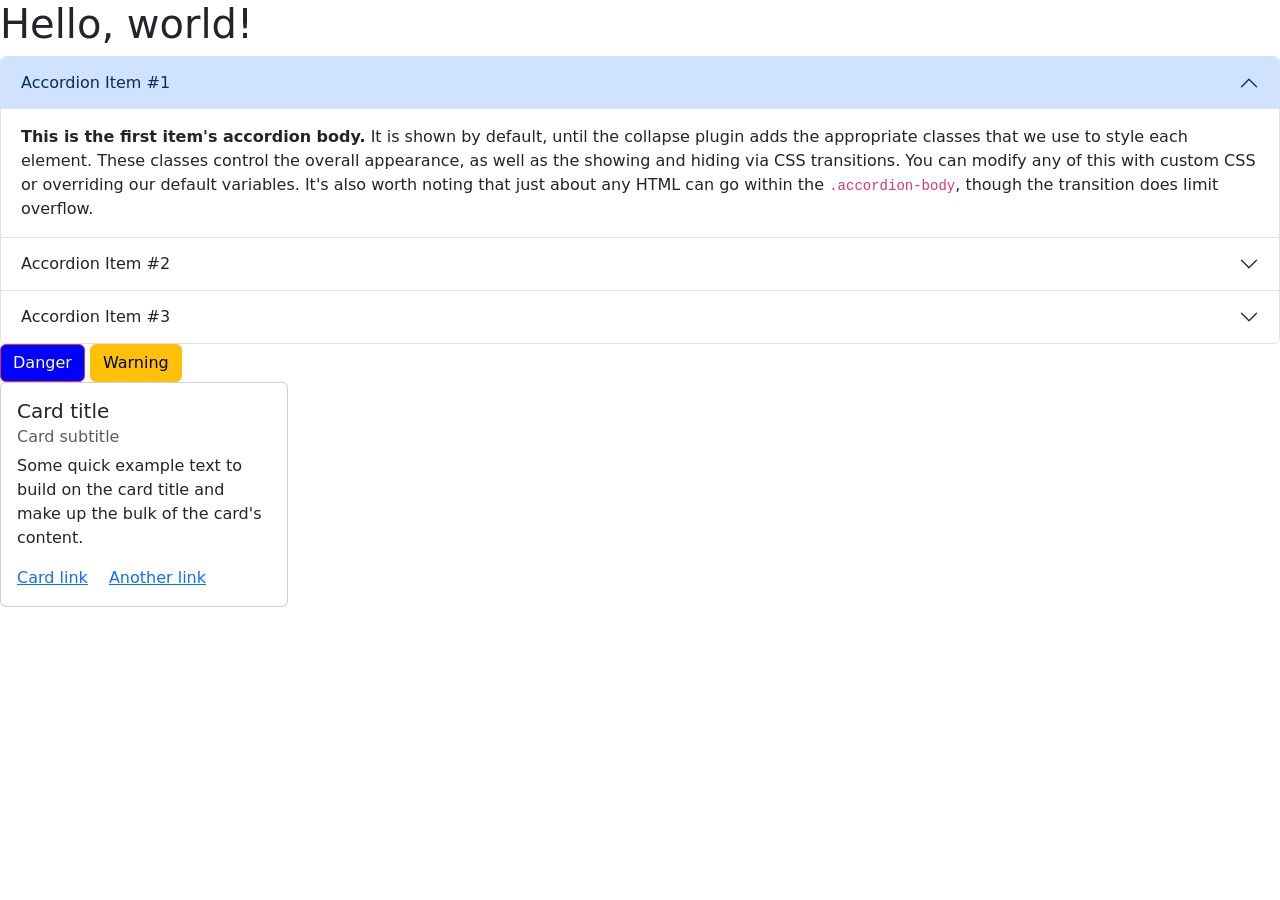
<file: Bootstrap/index.html>
<!DOCTYPE html>
<html lang="en">
  <head>
    <meta charset="UTF-8" />
    <meta name="viewport" content="width=device-width, initial-scale=1.0" />
    <title>Document</title>
    <link
      href="https://cdn.jsdelivr.net/npm/bootstrap@5.0.2/dist/css/bootstrap.min.css"
      rel="stylesheet"
      integrity="sha384-EVSTQN3/azprG1Anm3QDgpJLIm9Nao0Yz1ztcQTwFspd3yD65VohhpuuCOmLASjC"
      crossorigin="anonymous"
    />
    <link href="./index.css" rel="stylesheet" />
  </head>
  <body>
    <h1>Hello, world!</h1>
    <div class="accordion" id="accordionExample">
      <div class="accordion-item">
        <h2 class="accordion-header" id="headingOne">
          <button
            class="accordion-button"
            type="button"
            data-bs-toggle="collapse"
            data-bs-target="#collapseOne"
            aria-expanded="true"
            aria-controls="collapseOne"
          >
            Accordion Item #1
          </button>
        </h2>
        <div
          id="collapseOne"
          class="accordion-collapse collapse show"
          aria-labelledby="headingOne"
          data-bs-parent="#accordionExample"
        >
          <div class="accordion-body">
            <strong>This is the first item's accordion body.</strong> It is
            shown by default, until the collapse plugin adds the appropriate
            classes that we use to style each element. These classes control the
            overall appearance, as well as the showing and hiding via CSS
            transitions. You can modify any of this with custom CSS or
            overriding our default variables. It's also worth noting that just
            about any HTML can go within the <code>.accordion-body</code>,
            though the transition does limit overflow.
          </div>
        </div>
      </div>
      <div class="accordion-item">
        <h2 class="accordion-header" id="headingTwo">
          <button
            class="accordion-button collapsed"
            type="button"
            data-bs-toggle="collapse"
            data-bs-target="#collapseTwo"
            aria-expanded="false"
            aria-controls="collapseTwo"
          >
            Accordion Item #2
          </button>
        </h2>
        <div
          id="collapseTwo"
          class="accordion-collapse collapse"
          aria-labelledby="headingTwo"
          data-bs-parent="#accordionExample"
        >
          <div class="accordion-body">
            <strong>This is the second item's accordion body.</strong> It is
            hidden by default, until the collapse plugin adds the appropriate
            classes that we use to style each element. These classes control the
            overall appearance, as well as the showing and hiding via CSS
            transitions. You can modify any of this with custom CSS or
            overriding our default variables. It's also worth noting that just
            about any HTML can go within the <code>.accordion-body</code>,
            though the transition does limit overflow.
          </div>
        </div>
      </div>
      <div class="accordion-item">
        <h2 class="accordion-header" id="headingThree">
          <button
            class="accordion-button collapsed"
            type="button"
            data-bs-toggle="collapse"
            data-bs-target="#collapseThree"
            aria-expanded="false"
            aria-controls="collapseThree"
          >
            Accordion Item #3
          </button>
        </h2>
        <div
          id="collapseThree"
          class="accordion-collapse collapse"
          aria-labelledby="headingThree"
          data-bs-parent="#accordionExample"
        >
          <div class="accordion-body">
            <strong>This is the third item's accordion body.</strong> It is
            hidden by default, until the collapse plugin adds the appropriate
            classes that we use to style each element. These classes control the
            overall appearance, as well as the showing and hiding via CSS
            transitions. You can modify any of this with custom CSS or
            overriding our default variables. It's also worth noting that just
            about any HTML can go within the <code>.accordion-body</code>,
            though the transition does limit overflow.
          </div>
        </div>
      </div>
    </div>
    <button type="button" class="btn btn-danger">Danger</button>
    <button type="button" class="btn btn-warning">Warning</button>
    <div class="card" style="width: 18rem">
      <div class="card-body">
        <h5 class="card-title">Card title</h5>
        <h6 class="card-subtitle mb-2 text-muted">Card subtitle</h6>
        <p class="card-text">
          Some quick example text to build on the card title and make up the
          bulk of the card's content.
        </p>
        <a href="#" class="card-link">Card link</a>
        <a href="#" class="card-link">Another link</a>
      </div>
    </div>

    <script
      src="https://cdn.jsdelivr.net/npm/bootstrap@5.0.2/dist/js/bootstrap.bundle.min.js"
      integrity="sha384-MrcW6ZMFYlzcLA8Nl+NtUVF0sA7MsXsP1UyJoMp4YLEuNSfAP+JcXn/tWtIaxVXM"
      crossorigin="anonymous"
    ></script>
  </body>
</html>
</file>
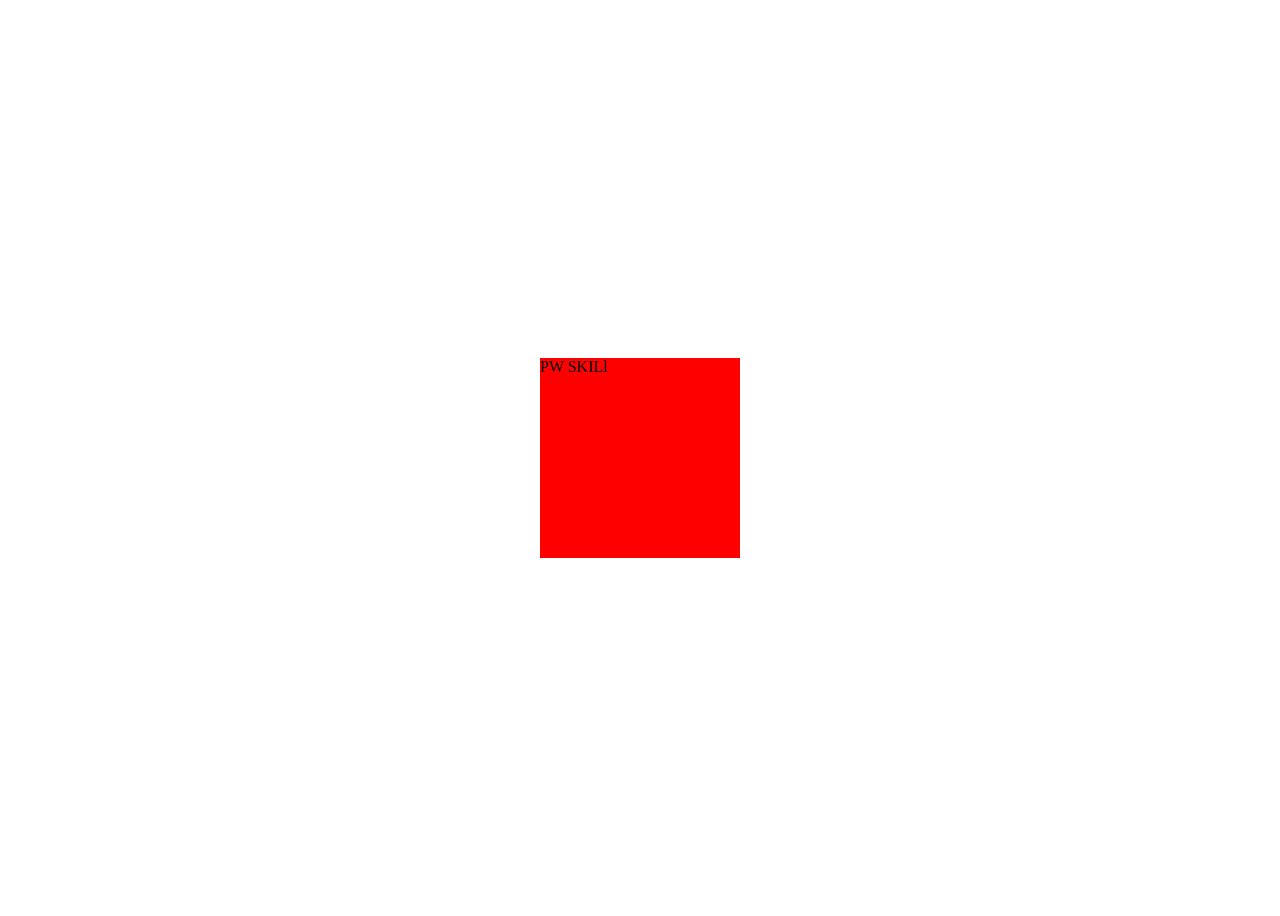
<file: Animation/animation.html>
<!DOCTYPE html>
<html lang="en">
  <head>
    <meta charset="UTF-8" />
    <meta name="viewport" content="width=device-width, initial-scale=1.0" />
    <title>Document</title>
    <link href="./animation.css" rel="stylesheet" />
  </head>
  <body>
    <!-- <div id="container">January Batch</div> -->
    <div id="outer">PW SKILl</div>
  </body>
</html>
</file>
<file: Bootstrap/index.css>
.btn-my {
  background-color: aquamarine !important;
}
.btn-danger {
  background-color: blue;
  color: white;
}
</file>
<file: Animation/animation.css>
body {
  height: 100vh;
  display: flex;
  align-items: center;
  justify-content: center;
}
#container {
  width: 200px;
  height: 200px;
  background-color: black;
  position: relative;
  /* animation-name: colorChange;
  animation-duration: 20s; */
  animation: colorChange 5s infinite;
  animation-direction: alternate;
  animation-timing-function: ease-in-out;

  /* animation-iteration-count: infinite; */
}
/* 25% of animation duration */

@keyframes colorChange {
  0% {
    background-color: orange;
    left: 0px;
    top: 0px;
  }
  25% {
    background-color: blue;
    top: 130px;
    left: 0px;
  }
  50% {
    background-color: cadetblue;
    top: 130px;
    left: 130px;
  }
  75% {
    background-color: aquamarine;
    top: 0px;
    left: 130px;
  }
  100% {
    background-color: blueviolet;
    top: 0px;
    left: 0px;
  }
}

#container:hover {
  animation-play-state: paused;
}

#outer {
  width: 200px;
  height: 200px;
  background-color: red;

  /* transition: all 4s; */
}
/* #outer:hover { */
/* width: 500px;
  height: 500px; */
/* background-color: black;
  transform: rotate(180deg);
  color: white;
} */

#outer:hover {
  transform: translate(0, 200px);
  /* transform: scale(1.2) rotate(180deg); */
}
</file>
